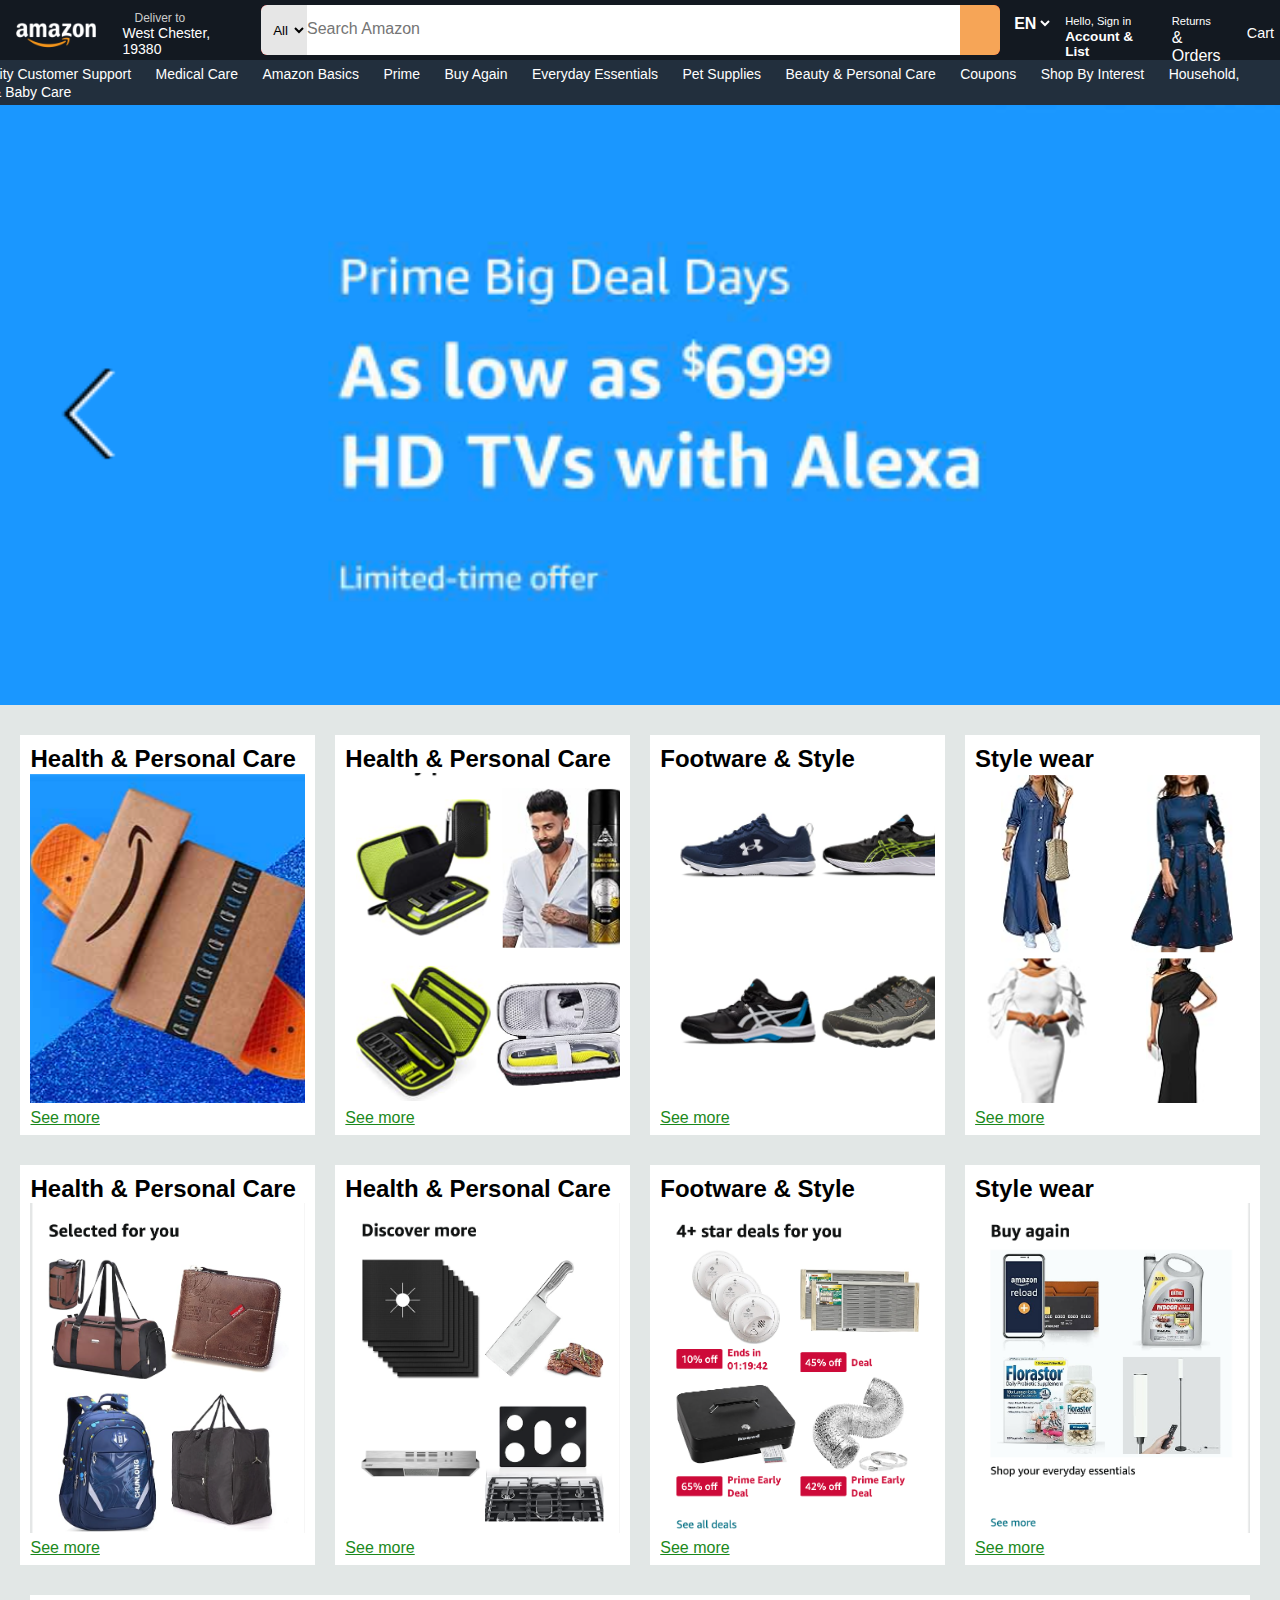
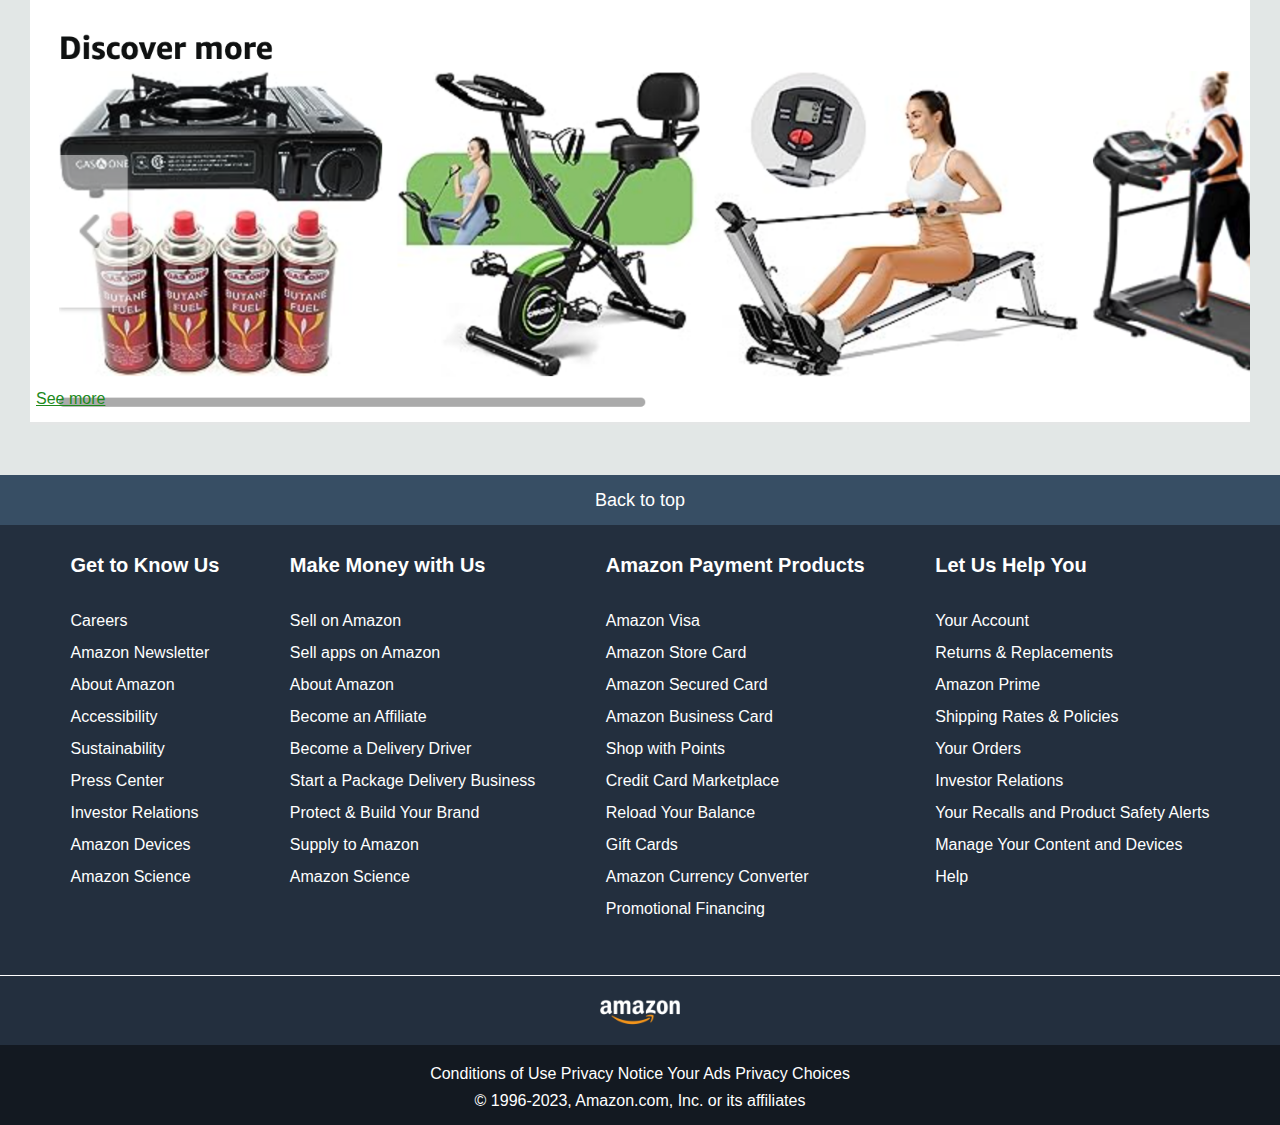
<file: index.html>
<!DOCTYPE html>
<html lang="en">

<head>
    <meta charset="UTF-8">
    <meta name="viewport" content="width=device-width, initial-scale=1.0">
    <link rel="stylesheet" href="amazon.css">
    <link rel="stylesheet" href="https://cdnjs.cloudflare.com/ajax/libs/font-awesome/6.4.2/css/all.min.css"
        integrity="sha512-z3gLpd7yknf1YoNbCzqRKc4qyor8gaKU1qmn+CShxbuBusANI9QpRohGBreCFkKxLhei6S9CQXFEbbKuqLg0DA=="
        crossorigin="anonymous" referrerpolicy="no-referrer" />

    <title>Amazon Layout</title>
</head>

<body>
    <header>
        <div class="nav-belt">
            <div class="nav-logo border">
                <div class="logo"></div>
            </div>
            <div class="nav-address border">
                <p id="location">Deliver to</p>
                <div class="address-icon">
                    <i class="fa-solid fa-location-dot"></i>
                    <p id="address">West Chester, 19380</p>
                </div>
            </div>
            <div class="nav-search">
                <select class="select-itm">
                    <option>All</option>
                    <option>Hot</option>
                </select>
                <input placeholder="Search Amazon" class="search-box">
                <div class="search-icon">
                    <i class="fa-solid fa-magnifying-glass"></i>
                </div>
            </div>
            <div class="flag border">
                <i class="fa-solid fa-flag-usa"></i>
                <select class="select-country">
                    <option>EN</option>
                </select>
            </div>
            <div class="nav-signin border">
                <p> <span>Hello, Sign in</span></p>
                <p class="nav-second">Account & List</p>
            </div>
            <div class="nav-return border">
                <p> <span>Returns</span></p>
                <p class="nav-third">& Orders</p>
            </div>
            <div class="nav-cart border">
                <i class="fa-solid fa-cart-shopping"></i>
                Cart
            </div>
        </div>
        <div class="panel">
            <div class="panel-all border">
                <i class="fa-solid fa-bars"></i>
                All
            </div>
            <div class="panel-ops">
                <p class="border">Disability Customer Support</p>
                <p class="border">Medical Care</p>
                <p class="border">Amazon Basics</p>
                <p class="border">Prime</p>
                <p class="border">Buy Again</p>
                <p class="border">Everyday Essentials</p>
                <p class="border">Pet Supplies</p>
                <p class="border">Beauty & Personal Care</p>
                <p class="border">Coupons</p>
                <p class="border">Shop By Interest</p>
                <p class="border">Household, Health & Baby Care</p>
            </div>
        </div>
    </header>
    <section>
        <div class="hero-section">

        </div>
    </section>
    <!-- main body  -->
    <div class="box-section">
        <div class="box box1">
            <div class="box-content">
                <h2>Health & Personal Care</h2>
                <div class="box-img" style="background-image: url('./image/box-1.png');"></div>
                <a href="#">See more</a>
            </div>
        </div>
        <div class="box box2">
            <div class="box-content">
                <h2>Health & Personal Care</h2>
                <div class="box-img" style="background-image: url('./image/box-2.png');"></div>
                <a href="#">See more</a>
            </div>
        </div>
        <div class="box box3">
            <div class="box-content">
                <h2>Footware & Style</h2>
                <div class="box-img" style="background-image: url('./image/box-3.png');"></div>
                <a href="#">See more</a>
            </div>
        </div>
        <div class="box box4">
            <div class="box-content">
                <h2>Style wear </h2>
                <div class="box-img" style="background-image: url('./image/box-4.png');"></div>
                <a href="#">See more</a>
            </div>
        </div>

        <div class="box box1">
            <div class="box-content">
                <h2>Health & Personal Care</h2>
                <div class="box-img" style="background-image: url('./image/box-6.png');"></div>
                <a href="#">See more</a>
            </div>
        </div>
        <div class="box box2">
            <div class="box-content">
                <h2>Health & Personal Care</h2>
                <div class="box-img" style="background-image: url('./image/box-7.png');"></div>
                <a href="#">See more</a>
            </div>
        </div>
        <div class="box box3">
            <div class="box-content">
                <h2>Footware & Style</h2>
                <div class="box-img" style="background-image: url('./image/box-8.png');"></div>
                <a href="#">See more</a>
            </div>
        </div>
        <div class="box">
            <div class="box-content">
                <h2>Style wear </h2>
                <div class="box-img" style="background-image: url('./image/box-9.png');"></div>
                <a href="#">See more</a>
            </div>
        </div>
        <div class=" box-second">
            <div class="mix-box">
                <div class="box-img"></div>
                <a href="#">See more</a>
            </div>
        </div>

    </div>
    <footer>
        <div class="nav-footer">
            <div class="back-top">Back to top</div>
            <div class="nav-footerlink-colm">
                <!-- <div class="nav-get-know">Get to Know Us</div> -->
                <ul>
                    <li id="thead">Get to Know Us</li>
                    <li>Careers</li>
                    <li>Amazon Newsletter</li>
                    <li>About Amazon</li>
                    <li>Accessibility</li>
                    <li>Sustainability</li>
                    <li>Press Center</li>
                    <li>Investor Relations</li>
                    <li>Amazon Devices</li>
                    <li>Amazon Science</li>
                </ul>

                <ul>

                    <li id="thead">Make Money with Us</li>
                    <li>Sell on Amazon</li>
                    <li>Sell apps on Amazon</li>
                    <li>About Amazon</li>
                    <li>Become an Affiliate</li>
                    <li>Become a Delivery Driver</li>
                    <li>Start a Package Delivery Business</li>
                    <li>Protect & Build Your Brand</li>
                    <li>Supply to Amazon</li>
                    <li>Amazon Science</li>
                </ul>
                <ul>
                    <li id="thead">Amazon Payment Products</li>
                    <li>Amazon Visa</li>
                    <li>Amazon Store Card</li>
                    <li>Amazon Secured Card</li>
                    <li>Amazon Business Card</li>
                    <li>Shop with Points</li>
                    <li>Credit Card Marketplace</li>
                    <li> Reload Your Balance</li>
                    <li>Gift Cards</li>
                    <li>Amazon Currency Converter</li>
                    <li>Promotional Financing</li>
                </ul>
                <ul>
                    <li id="thead"> Let Us Help You</li>
                    <li>Your Account</li>
                    <li>Returns & Replacements</li>
                    <li>Amazon Prime</li>
                    <li>Shipping Rates & Policies</li>
                    <li> Your Orders</li>
                    <li>Investor Relations</li>
                    <li>Your Recalls and Product Safety Alerts</li>
                    <li> Manage Your Content and Devices</li>
                    <li> Help</li>
                </ul>

            </div>
            <div class="nav-footerlogo">
                <div class="logo"></div>

            </div>
            <div class="footer-bottom">
                <div class="pages">
                    <a>Conditions of Use </a>
                    <a> Privacy Notice</a>
                    <a>Your Ads Privacy Choices</a>
                </div>
                <div class="copyright">
                    © 1996-2023, Amazon.com, Inc. or its affiliates
                </div>
            </div>
        </div>

    </footer>
</body>

</html>
</file>
<file: amazon.css>
* {
    margin: 0;
    padding: 0;
    box-sizing: border-box;
    font-family: Arial, Helvetica, sans-serif;
}

HTML body {
    height: 100%;
    width: 100%;
}

.nav-belt {
    height: 60px;
    width: 100%;
    background-color: #131921;
    color: white;
    display: flex;
    align-items: center;
    justify-content: space-evenly;
}

.nav-logo {
    height: 50px;
    width: 115px;
}

.logo {
    padding: 1px 8px 0px 6px;
    margin-top: -4px;
    background-image: url(./image/amazon_logo.png);
    background-size: cover;
    height: 50px;
    width: 100%;
    font-size: 14px;

}

.border {
    border: 1.5px solid transparent;
    height: 50px;
    padding: 5px;
}

.border:hover {
    border: 1.5px solid white;

}

.address-icon {
    display: flex;

}

.nav-address {
    margin: 8px, 0px, 0px;

}

#location {
    font-size: 12px;
    color: #cccccc;
    margin-left: 15px;
}

#address {
    font-size: 14px;
    color: #ffffff;
    padding: 0px 0px 1px;
    margin-left: 3px;
}

.nav-search {
    display: flex;
    justify-content: space-evenly;
    margin: 10px 4px;
    width: 750px;
    height: 50px;
    background-color: red;
    border-radius: 6px;
}

.nav-search:hover {
    border: 3px solid orange;
}

.select-itm {
    background-color: #e6e6e6;
    text-align: center;
    border-top-left-radius: 6px;
    border-bottom-left-radius: 6px;
    padding: 0px 0px 0px 5px;
    border: none;
}

.search-box {
    width: 100%;
    font-size: 1rem;
    padding: 7px 10px 10px 0px;
    border: none;
}

.search-icon {
    width: 45px;
    display: flex;
    justify-content: center;
    align-items: center;
    font-size: 1.3rem;
    border: none;
    color: black;
    background-color: #f5be64dd;
    border-top-right-radius: 6px;
    border-bottom-right-radius: 6px;
}

span {
    font-size: 0.7rem;

}

.nav-second {
    font-size: 0.85rem;
    font-weight: 700;
}

.flag i {
    font-size: 20px;
    justify-content: center;
    align-items: center;
    padding: 10px 0px;
    color: rgb(186, 78, 78);
}

.select-country {
    background-color: #131921;
    color: #ffffff;
    border: none;
    font-size: 1rem;
    font-weight: 700;

}

.nav-cart i {
    font-size: 30px;
    justify-content: center;
    align-items: center;
}

.nav-cart {
    font-size: 0.9rem;
    font-weight: 700px;
}

.panel-ops p {
    display: inline;
    padding: 8px 9px;
    height: 50px;
    margin: 9px 0px 6px;
    font-size: 14px;
}

.panel {
    height: 45px;
    background-color: #222f3d;
    display: flex;
    align-items: center;
    color: white;
    justify-content: space-evenly;
}

.panel-all {
    padding: 8px 15px;
    height: 35px;
    margin: 9px 0px 6px;
    font-size: 14px;
    margin-left: -100px;
}

.hero-section {
    background-image: url(./image/hero_image.png);
    height: 600px;
    background-size: cover;
}

.box-section {
    justify-content: space-evenly;
    display: flex;
    flex-wrap: wrap;
    background-color: #e2e7e6;
}

.box {
    /* border: 1px solid black; */
    height: 400px;
    width: 23%;
    background-color: white;
    overflow: hidden;
    margin-top: 30px;
    padding: 10px;
}

.box-img {
    height: 330px;
    /* object-fit:cover ; */
    background-size: cover;
    background-repeat: no-repeat;
    /* margin: 1rem; */

}

.box-content a {
    color: rgb(28, 137, 28);
    cursor: pointer;
    display: flex;
    margin-top: 6px;

}

.box-second {
    height: 450px;
    width: 100%;
    display: flex;
    margin: 30px;
    flex-wrap: wrap;
    background-color: #e2e7e6;

}

.mix-box {
    background-image: url(./image/box-5.png);
    width: 100%;
    height: 430px;
    background-size: cover;
    background-repeat: no-repeat;
    position: relative;
    /* display: flex; */

    /* overflow: hidden;  */
    /* object-fit:cover; */
}

.box-second a {
    color: rgb(28, 137, 28);
    cursor: pointer;
    display: flex;
    position: absolute;
    align-items: center;
    margin: 65px 0px 0px 6px;

}

.back-top {
    width: 100%;
    background-color: #374e64;
    display: flex;
    color: #ffffff;
    padding: 15px 0;
    font-size: 18px;
    padding: 15px 0px;
    height: 50px;
    align-items: center;
    justify-content: center;
}

.nav-footer {
    /* width: 100%; */
    height: 1184px;
    margin-bottom: 0;
    padding-bottom: 0;
    background-color: #232F3E;
    min-width: 1000px;
    color: #ffffff;
    height: 500px;
}

.nav-get-know {
    font-size: 1rem;
    font-weight: 700;
    width: fit-content;
}

.nav-footerlink-colm {
    display: flex;
    height: 450px;
    position: relative;
    justify-content: space-evenly;
}

ul li {
    display: block;
    font: #dddddd;
    list-style: none;
    line-height: 2rem;
}

#thead {
    margin: 1.5rem 0rem 1.5rem;
    font-weight: bold;
    font-size: 20px;

}

.nav-footerlogo {
    border-top: 0.5px solid white;
    background-color: #232F3E;
    color: white;
    height: 70px;
    width: 100%;
    display: flex;
    justify-content: center;
    align-items: center;
}

.logo {
    background-image: url(./image/amazon_logo.png);
    background-size: cover;
    width: 100px;
}

.footer-bottom {
    background-color: #131921;
    text-align: center;
    color: white;
    padding: 20px;
    height: 80px;
}
.copyright{
    text-align: center;
    margin: 2px;
}
.pages{
    height: 25px;
}
</file>
